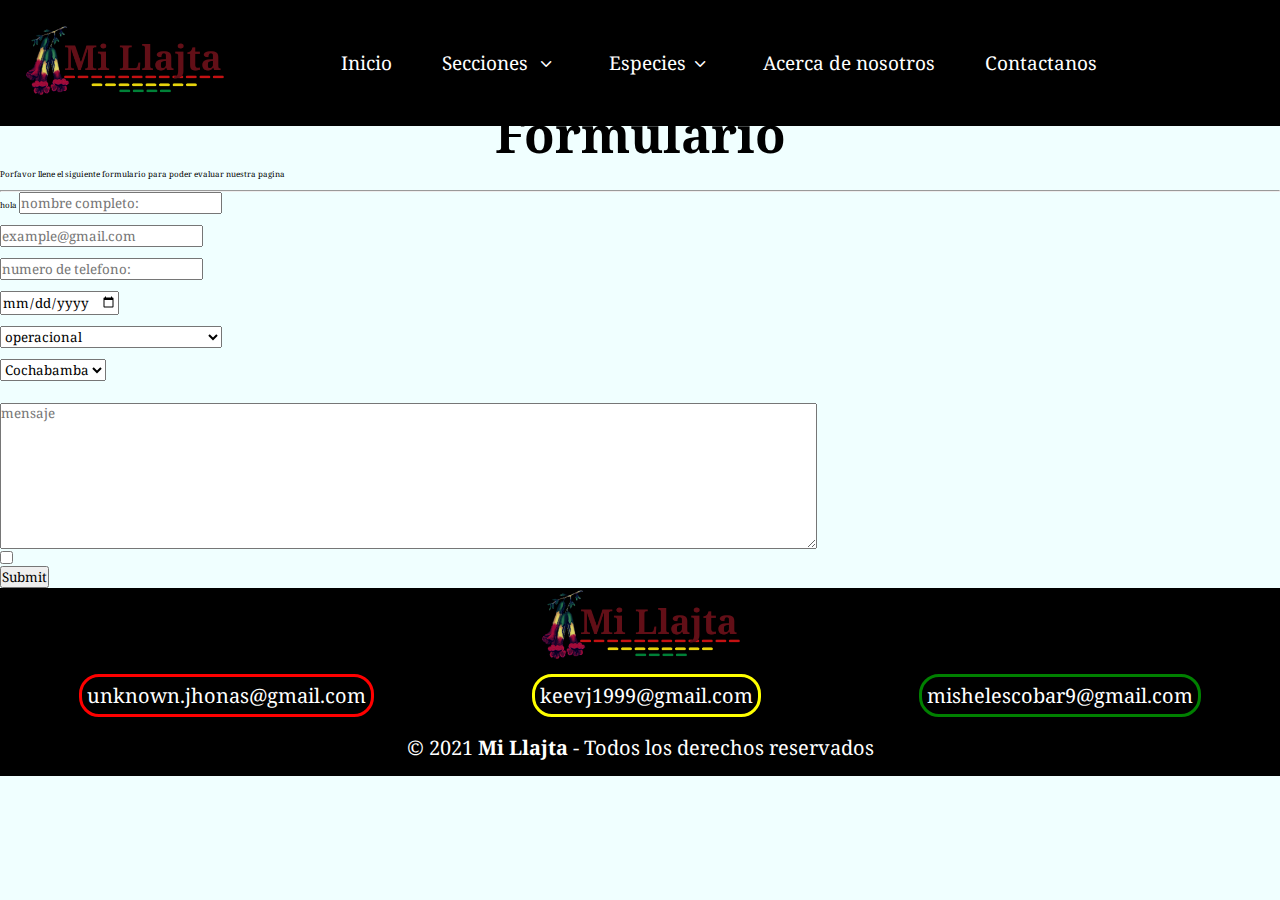
<file: content/formulario.html>
<!DOCTYPE html>
<html lang="en">

<head>
    <meta charset="UTF-8">
    <meta http-equiv="X-UA-Compatible" content="IE=edge">
    <meta name="viewport" content="width=device-width, initial-scale=1.0">
    <link rel="stylesheet" href="../../css/style.css">
    <script src="../../js/script.js"></script>
    <link rel="shortcut icon" href="../../image/icon/favicon.png" type="image/x-icon">
    <title>Secciones | Proyecto Final</title>
</head>

<body>
    <div class="container">
        <header>
            <nav class="menu">
                <div class="nav_cont">
                    <a class="nav_logo" href="../../index.html"><img src="../../image/logo/logotipo.png" alt="imagen logotipo Mi llajta"></a>
                    <label for="btn_menu" class="nav_label">                
                        <i class="icon-menu"></i>                 
                    </label>
                    <input type="checkbox" id="btn_menu" class="nav_input">
                    <ul class="nav_menu">
                        <li><a class="nav_item" href="../../index.html" rel="noopener noreferrer">Inicio</a></li>
                        <li><a class="nav_item" href="#" rel="noopener noreferrer">Secciones <span class="icon-angle-down"></span></a>
                            <ul class="sub">
                                <li><a class="nav_item" href="seccion1.html" rel="noopener noreferrer">Animales encontrados en los últimos años</a></li>
                                <li><a class="nav_item" href="seccion2.html" rel="noopener noreferrer">Animales en peligro de extinción</a></li>
                                <li><a class="nav_item" href="seccion3.html" rel="noopener noreferrer">Animales más comunes</a></li>                                
                            </ul>
                        </li>
                        <li><a class="nav_item" href="#" rel="noopener noreferrer">Especies<span class="icon-angle-down"></span></a>
                            <ul class="sub">
                                <li><a class="nav_item" href="../specie/specie1.html" rel="noopener noreferrer">Aves</a></li>
                                <li><a class="nav_item" href="../specie/specie2.html" rel="noopener noreferrer">Felinos</a></li>
                                <li><a class="nav_item" href="../specie/specie3.html" rel="noopener noreferrer">Camelidos</a></li>
                            </ul>
                        </li>
                        <li><a class="nav_item" href="#about" rel="noopener noreferrer">Acerca de nosotros</a></li>
                        <li><a class="nav_item" href="#contact" rel="noopener noreferrer">Contactanos</a></li>
                    </ul>
                </div>
            </nav>
        </header>
        <main>
            <form  action="gracias.html" method="get" class="form">
                <h1 class="f1">Formulario</h1>
                <p class="f2">Porfavor llene el siguiente formulario para poder evaluar nuestra pagina</p>
                <br>
                <hr>
                <label class="f3" for="">Ingrese su nombre completo:</label>
                <span>hola</span>
                <label for="">hooooooollllaaaaaaaaa</label>
                <input type="text" name="nombre" placeholder="nombre completo:" minlength="5" pattern="[a-zA-Z]+" required>
                <br><br>
                <label class="f3" for="email">ingrese su correo electronico:</label>
                <input type="email" id="mail" name="correo electronico" placeholder="example@gmail.com" >
                <br><br>
                <label class="f3" for="tel">ingrese su numero de celular:</label>
                <input type="tel" name="telefono" placeholder="numero de telefono:"  required>
                <br><br>
                <label class="f3" for="date">Fecha de nacimiento:</label>
                <input type="date" name="fecha de nacimiento" placeholder="Fecha">
                <br><br>
                <label class="f3" for="Tipo de usuario">Seleccione su tipo de usurio</label>
                <select name="usuario" id="usuario">
                    <option value="1">operacional</option>
                    <option value="2">supervisores o administradores</option>
                    <option value="3">jefes de proyecto o managers</option>
                    <option value="4">ejecutivos</option>
                    <option value="5">analistas de informacion</option>
                </select>
                <br><br>
                <label class="f3" for="">Seleccionar departamento</label>
                <select name="pais" id="pais">
                    <option value="Cochabamba">Cochabamba</option>
                    <option value="La Paz">La Paz</option>
                    <option value="Oruro">Oruro</option>
                    <option value="Santa Cruz">Santa Cruz</option>
                    <option value="Beni">Beni</option>
                    <option value="Pando">Pando</option>
                    <option value="Chuquisaca">Chuquisaca</option>
                    <option value="Potosi">Potosi</option>
                    <option value="Tarija">Tarija</option>
                </select>   
                <br><br>
                <label class="f3" for="comentario">Porfavor realize un comentario:</label>
                <br>
            <textarea cols="100" rows="8" name="comentario"  id="comentario" placeholder="mensaje" id="comentario"></textarea>       
                <br>
                <input type="checkbox" name="terminos" id="terminos">
                <label class="f3" for="terminos">Acepto los terminos y condiciones.</label>
                <br>
                <input type="submit">
            </form>
        </main>
        <footer class="footer">
            <div class="logo-footer">
                <div class="image-footer">
                    <a href="index.html">
                        <img src="/image/logo/logotipo.png" alt="Logotipo Mi llajta">
                    </a>
                </div>
            </div>
            <div class="container-email">
                <div class="correo-jonas">
                    <a href="https://groups.google.com/g/mi-llajta" target="_blank" class="correo1">unknown.jhonas@gmail.com</a>
                </div>
                <div class="correo-kevin"> 
                    <a href="https://groups.google.com/g/mi-llajta" target="_blank" class="correo2">keevj1999@gmail.com</a>
                </div>
                <div class="correo-brisa">
                    <a href="https://groups.google.com/g/mi-llajta" target="_blank" class="correo3">mishelescobar9@gmail.com</a>
                </div>
            </div>
            <div class="container-copy">
                <div class="copy">
                    <p>
                        &copy; 2021
                        <b>Mi Llajta</b> - Todos los derechos reservados
                    </p>
                </div>
            </div>
        </footer>
    </div>
</body>
</html>
</file>
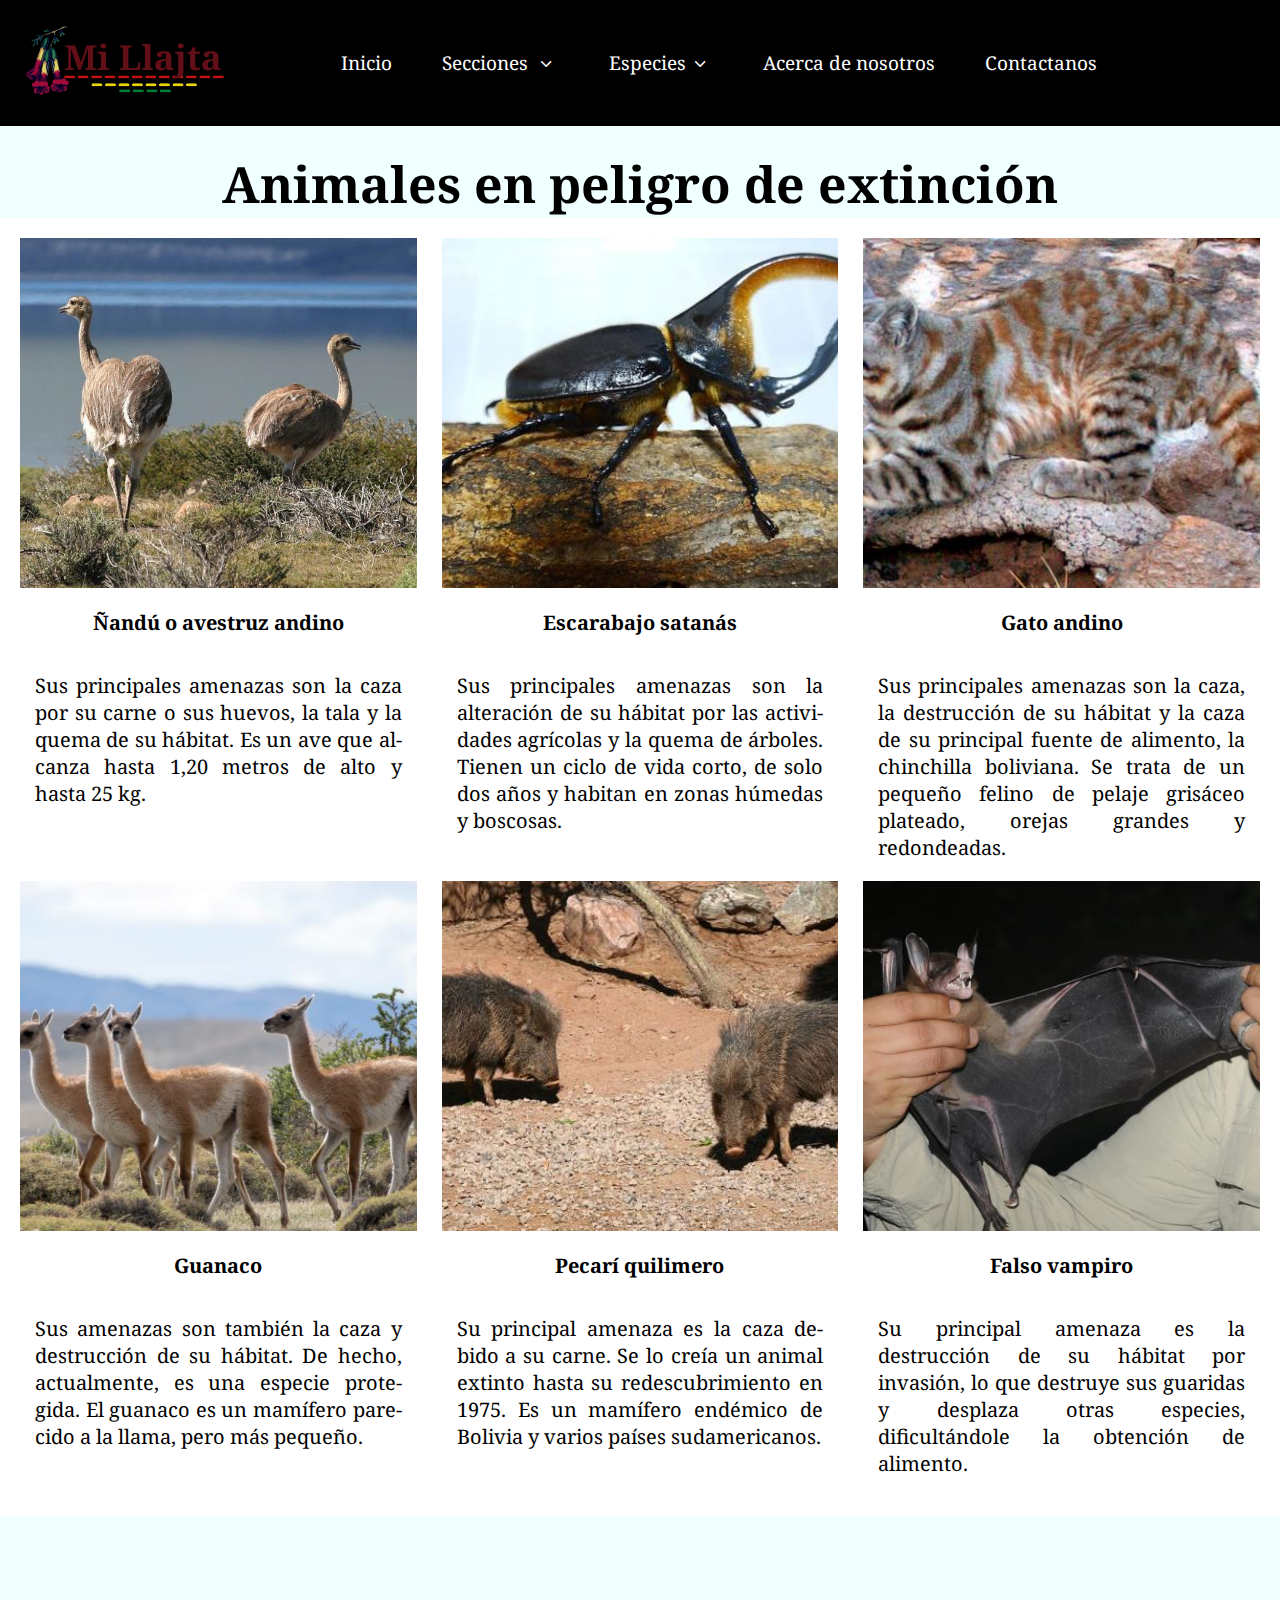
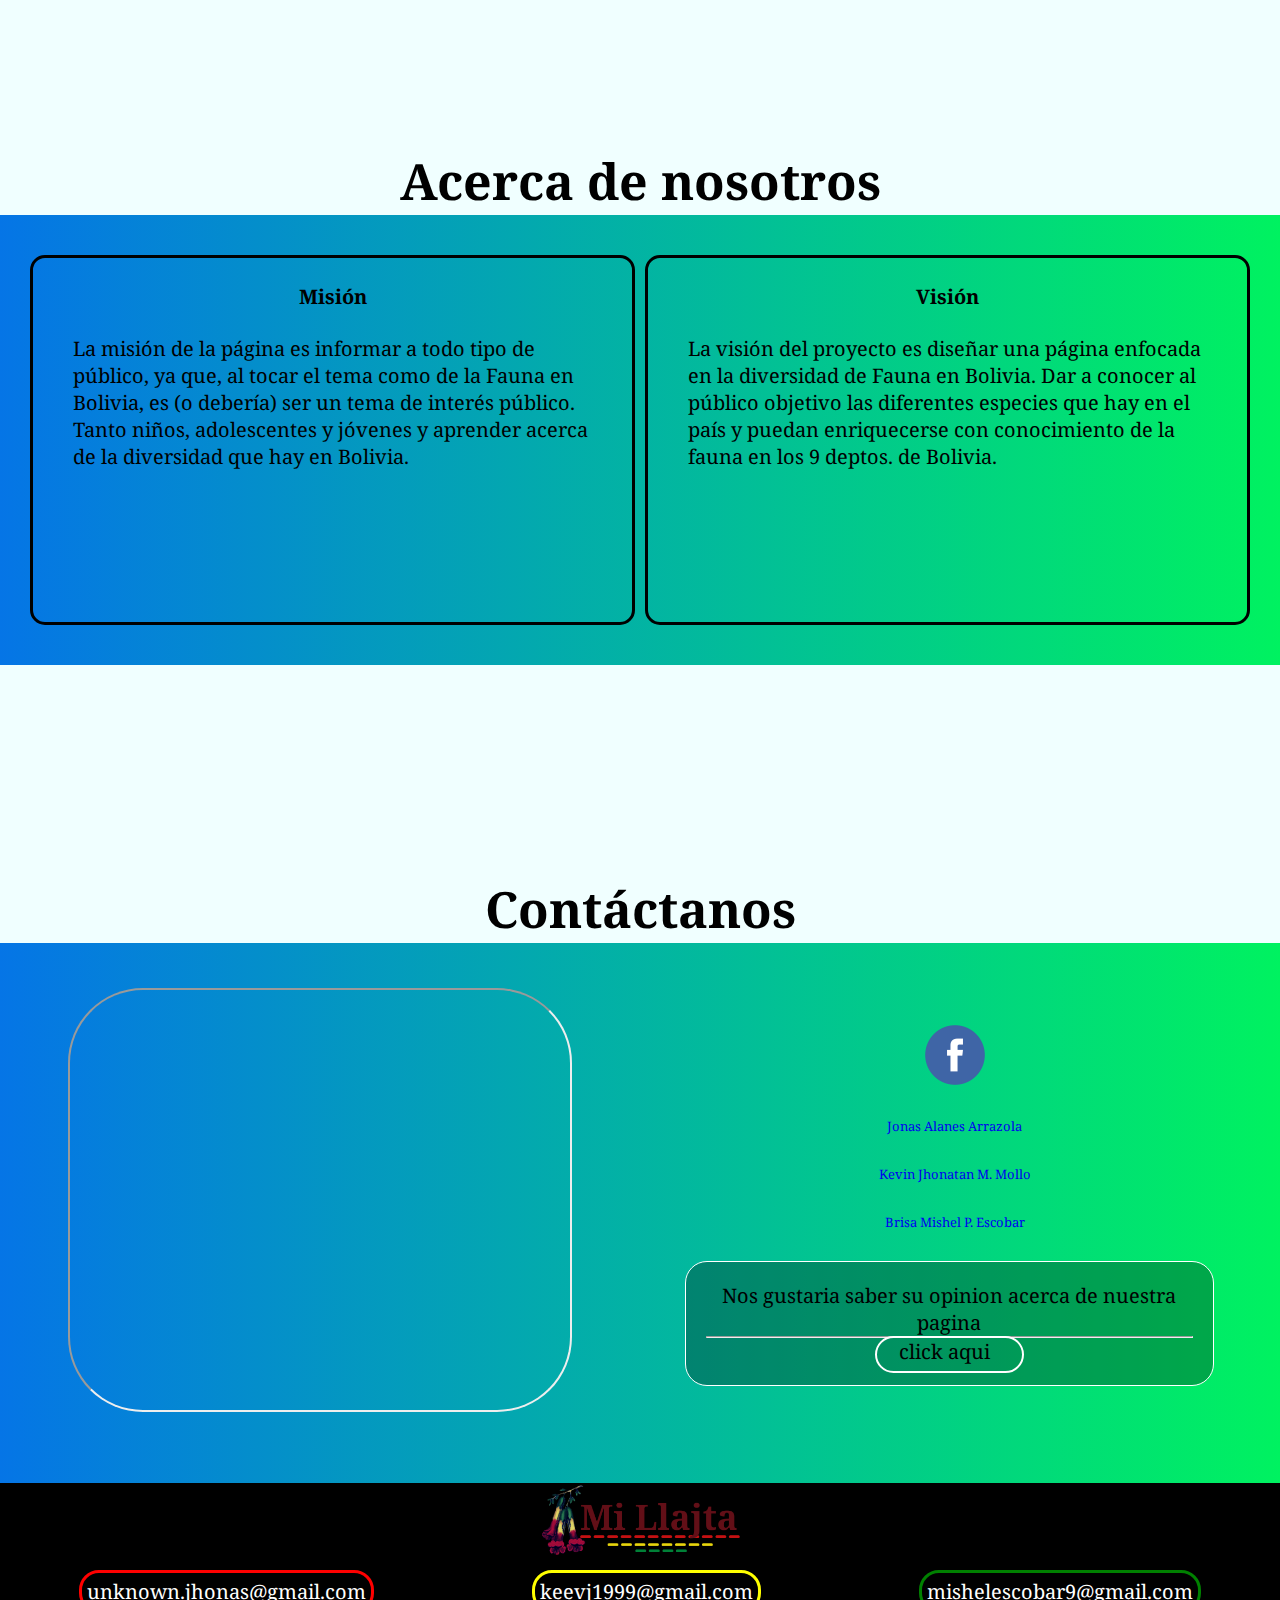
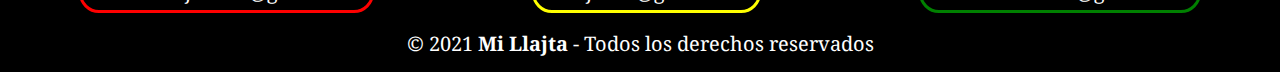
<file: content/section/seccion2.html>
<!DOCTYPE html>
<html lang="en">

<head>
    <meta charset="UTF-8">
    <meta http-equiv="X-UA-Compatible" content="IE=edge">
    <meta name="viewport" content="width=device-width, initial-scale=1.0">
    <link rel="stylesheet" href="../../css/style.css">
    <script src="../../js/script.js"></script>
    <link rel="shortcut icon" href="../../image/icon/favicon.png" type="image/x-icon">
    <title>Secciones | Proyecto Final</title>
</head>

<body>
    <div class="container">
        <header>
            <nav class="menu">
                <div class="nav_cont">
                    <a class="nav_logo" href="../../index.html"><img src="../../image/logo/logotipo.png" alt="imagen logotipo Mi llajta"></a>
                    <label for="btn_menu" class="nav_label">                
                        <i class="icon-menu"></i>                 
                    </label>
                    <input type="checkbox" id="btn_menu" class="nav_input">
                    <ul class="nav_menu">
                        <li><a class="nav_item" href="../../index.html" rel="noopener noreferrer">Inicio</a></li>
                        <li><a class="nav_item" href="#" rel="noopener noreferrer">Secciones <span class="icon-angle-down"></span></a>
                            <ul class="sub">
                                <li><a class="nav_item" href="seccion1.html" rel="noopener noreferrer">Animales encontrados en los últimos años</a></li>
                                <li><a class="nav_item" href="seccion2.html" rel="noopener noreferrer">Animales en peligro de extinción</a></li>
                                <li><a class="nav_item" href="seccion3.html" rel="noopener noreferrer">Animales más comunes</a></li>                                
                            </ul>
                        </li>
                        <li><a class="nav_item" href="#" rel="noopener noreferrer">Especies<span class="icon-angle-down"></span></a>
                            <ul class="sub">
                                <li><a class="nav_item" href="../specie/specie1.html" rel="noopener noreferrer">Aves</a></li>
                                <li><a class="nav_item" href="../specie/specie2.html" rel="noopener noreferrer">Felinos</a></li>
                                <li><a class="nav_item" href="../specie/specie3.html" rel="noopener noreferrer">Camelidos</a></li>
                            </ul>
                        </li>
                        <li><a class="nav_item" href="#about" rel="noopener noreferrer">Acerca de nosotros</a></li>
                        <li><a class="nav_item" href="#contact" rel="noopener noreferrer">Contactanos</a></li>
                    </ul>
                </div>
            </nav>
        </header>
        <main>
            <h1 class="title-main">Animales en peligro de extinción</h1>
            <div class="species" id="species">
                <div class="animal">
                    <div class="image">
                        <img src="../../image/secciones/extincion/avestruz.jpg" alt="foto avestruz">
                    </div>
                    <h2 class="title-content">Ñandú o avestruz andino</h2>
                    <p>Sus principales amenazas son la caza por su carne o sus huevos, la tala y la quema de su hábitat. Es un ave que alcanza hasta 1,20 metros de alto y hasta 25 kg. </p>
                </div>
                <div class="animal animal2">
                    <div class="image">
                        <img src="../../image/secciones/extincion/escarabajo_satanas.jpg" alt="foto escarabajo_satanas">
                    </div>
                    <h2 class="title-content">Escarabajo satanás</h2>
                    <p>Sus principales amenazas son la alteración de su hábitat por las actividades agrícolas y la quema de árboles. Tienen un ciclo de vida corto, de solo dos años y habitan en zonas húmedas y boscosas.</p>
                </div>
                <div class="animal animal3">
                    <div class="image">
                        <img src="../../image/secciones/extincion/gato_andino.jpg" alt="foto gato_andino">
                    </div>
                    <h2 class="title-content">Gato andino</h2>
                    <p>Sus principales amenazas son la caza, la destrucción de su hábitat y la caza de su principal fuente de alimento, la chinchilla boliviana. Se trata de un pequeño felino de pelaje grisáceo plateado, orejas grandes y redondeadas.</p>
                </div>
                <div class="animal">
                    <div class="image">
                        <img src="../../image/secciones/extincion/guanaco.jpg" alt="foto guanaco">
                    </div>
                    <h2 class="title-content">Guanaco</h2>
                    <p>Sus amenazas son también la caza y destrucción de su hábitat. De hecho, actualmente, es una especie protegida. El guanaco es un mamífero parecido a la llama, pero más pequeño.</p>
                </div>
                <div class="animal animal2">
                    <div class="image">
                        <img src="../../image/secciones/extincion/pecari.jpg" alt="foto animal pecari">
                    </div>
                    <h2 class="title-content">Pecarí quilimero</h2>
                    <p>Su principal amenaza es la caza debido a su carne. Se lo creía un animal extinto hasta su redescubrimiento en 1975. Es un mamífero endémico de Bolivia y varios países sudamericanos.</p>
                </div>
                <div class="animal animal3">
                    <div class="image">
                        <img src="../../image/secciones/extincion/falso_vampiro.jpg" alt="foto falso_vampiro">
                    </div>
                    <h2 class="title-content">Falso vampiro</h2>
                    <p>Su principal amenaza es la destrucción de su hábitat por invasión, lo que destruye sus guaridas y desplaza otras especies, dificultándole la obtención de alimento.</p>
                </div>
            </div>
            <!-- De igual forma usamos el id de about en el parallax para que se vea bien a navegar -->
            <div class="parallax1" id="about"></div>
            <h1 class="title">Acerca de nosotros</h1>
            <div class="about">
                <div class="mision">
                    <h2 class="title-mision">Misión</h2>
                    <p class="text-about">La misión de la página es informar a todo tipo de público, ya que, al tocar el tema como de la Fauna en Bolivia, es (o debería) ser un tema de interés público. Tanto niños, adolescentes y jóvenes y aprender acerca de la diversidad
                        que hay en Bolivia.</p>
                </div>
                <div class="vision">
                    <h2 class="title-vision">Visión</h2>
                    <p class="text-about">La visión del proyecto es diseñar una página enfocada en la diversidad de Fauna en Bolivia. Dar a conocer al público objetivo las diferentes especies que hay en el país y puedan enriquecerse con conocimiento de la fauna en los 9 deptos.
                        de Bolivia.</p>
                </div>
            </div>
            <!-- Aqui se puso el id de contact para que nos muestre de una manera correcta el contenido
            aun lo correcto es usarlo en el titulo de contactanos pero por tener el menú fijado no se observa 
            muy bien  -->
            <div class="parallax" id="contact"></div>
            <h1 class="title">Contáctanos</h1>
            <div class="contact">
                <div class="address">
                    <iframe class="map" src="https://www.google.com/maps/embed?pb=!1m18!1m12!1m3!1d3807.73958038631!2d-66.18654008575689!3d-17.376259788085214!2m3!1f0!2f0!3f0!3m2!1i1024!2i768!4f13.1!3m3!1m2!1s0x93e3756695b6ca7b%3A0xdcfd28c66156e3ed!2sUPDS%20Postgrado%20-%20Sede%20Cochabamba!5e0!3m2!1ses!2sbo!4v1639356543080!5m2!1ses!2sbo"
                        allowfullscreen="" loading="lazy"></iframe>
                </div>
                <div class="facebook">
                    <div class="red-social">
                        <img class="face" src="../../image/icon/facebook.png" alt="Puede seguirnos en muestras redes sociales">
                        <div class="cuenta jonas"><a href="https://www.facebook.com/jhonas.berlin" target="_blank">Jonas Alanes Arrazola</a></div>
                        <div class="cuenta kevin"><a href="https://www.facebook.com/Kevin.10.Jhonatan/" target="_blank">Kevin Jhonatan M. Mollo</a></div>
                        <div class="cuenta mishel"><a href="https://www.facebook.com/brisa.escobar.566" target="_blank">Brisa Mishel P. Escobar</a></div>
                        <div class="formulario"  >
                        <p>Nos gustaria saber su opinion acerca de nuestra pagina </p> <hr>
                        <a href="https://jhonas-xp.github.io/Dise-o-Web-I/practica/practica%203/contacto.html">click aqui</a>                    
                    </div>
                    </div>
                </div>
            </div>
        </main>
        <footer class="footer">
            <div class="logo-footer">
                <div class="image-footer">
                    <a href="index.html">
                        <img src="../../image/logo/logotipo.png" alt="Logotipo Mi llajta">
                    </a>
                </div>
            </div>
            <div class="container-email">
                <div class="correo-jonas">
                    <a href="https://groups.google.com/g/mi-llajta" target="_blank" class="correo1">unknown.jhonas@gmail.com</a>
                </div>
                <div class="correo-kevin">
                    <a href="https://groups.google.com/g/mi-llajta" target="_blank" class="correo2">keevj1999@gmail.com</a>
                </div>
                <div class="correo-brisa">
                    <a href="https://groups.google.com/g/mi-llajta" target="_blank" class="correo3">mishelescobar9@gmail.com</a>
                </div>
            </div>
            <div class="container-copy">
                <div class="copy">
                    <p>
                        &copy; 2021
                        <b>Mi Llajta</b> - Todos los derechos reservados
                    </p>
                </div>
            </div>
        </footer>
        </div>
</body>

</html>
</file>
<file: css/style.css>
@import url("https://fonts.googleapis.com/css2?family=Noto+Serif&display=swap");
@import url("menu.css");
@import url("contact.css");
@import url("content.css");
@import url("estiloslide1.css");
@import url("estiloslide2.css");
@import url("about.css");
@import url("fontello.css");
@import url("footer.css");
* {
  margin: 0px;
  padding: 0px;
  -webkit-box-sizing: border-box;
          box-sizing: border-box;
  font-family: 'Noto Serif', serif;
}
.container {
  width: 100%;
  height: 100%;
  margin: auto;
}
.parallax {
   
  background-attachment: fixed;
  background-size: cover;
  background-repeat: no-repeat;
  background-image: url(../image/imageParallax/tigre.jpg);
  height: 200px;
  padding: 7rem 0;
}
.parallax1 {
  margin-top: 20px;
  background-attachment: fixed;
  background-size: cover;
  background-repeat: no-repeat;
  background-image: url(../image/imageParallax/tigre.jpg);
  height: 200px;
  padding: 7rem 0;
}
</file>
